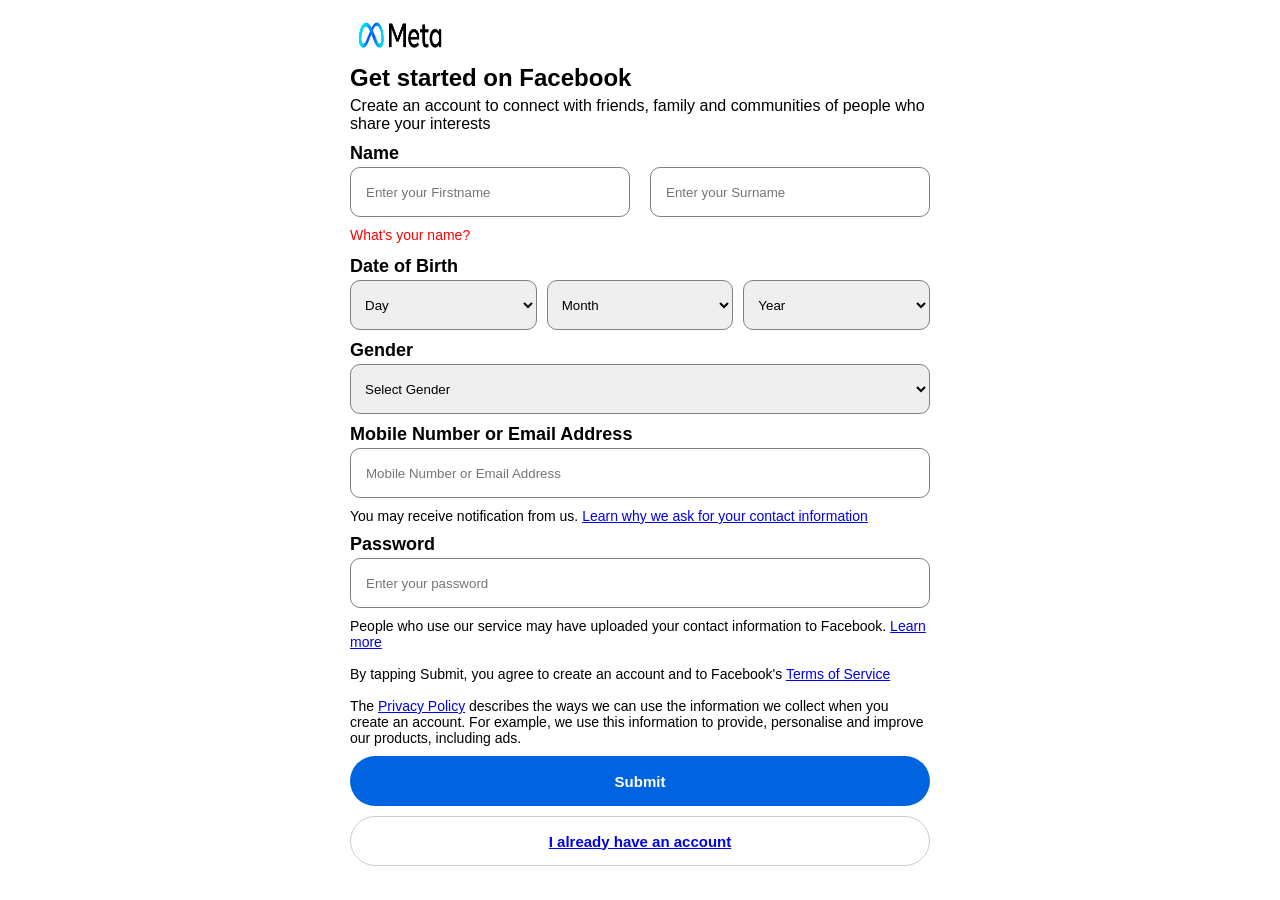
<file: Register.html>
<!DOCTYPE html>
<html lang="en">
<head>
    <meta charset="UTF-8">
    <meta name="viewport" content="width=device-width, initial-scale=1.0">
    <title>Register Page</title>
   <link rel="stylesheet" href="Register.css">
</head>
<body>

    
  <div class="container">

<!-- header section -->

    <div class="header-section">
         <img src="[data-uri]" alt="" height="30px" width="400px">
         <h2>Get started on Facebook</h2>
         <p>Create an account to connect with friends, family and communities of people who share your interests</p>
    </div>

 <!--Information Section  -->

<div class="input-names">
    <p>Name</p>
     <div class="inputbox">
     <div><input type="text" placeholder="Enter your Firstname"></div>
     <div><input type="text" placeholder="Enter your Surname"></div>
</div>
     <p id="name-para">What's your name?</p>
     
</div>

<!-- DOB Section -->
  <div class="dob-section">
     <h2>Date of Birth</h2>
     <div class="dropdown">
          <select name="Day">
              <option value="">Day</option>
              <option value="1">1</option>
              <option value="2">2</option>
              <!-- Add more options for days -->
          </select>
          <select name="Month">
              <option value="">Month</option>
              <option value="1">January</option>
              <option value="2">February</option>
              <!-- Add more options for months -->
          </select>
          <select name="Year">
              <option value="">Year</option>
              <option value="2023">2023</option>
              <option value="2022">2022</option>
              <!-- Add more options for years -->
          </select>
     </div>
      


     
  </div>

<!-- Gender Section -->
  <div class="gender-section">
     <h2>Gender</h2>
     <div class="dropdown">
          <select name="Gender">
              <option value="">Select Gender</option>
              <option value="male">Male</option>
              <option value="female">Female</option>
              <option value="other">Other</option>
          </select>
     </div>
  </div>

  <!-- Mobile Numder and Email Adress Section -->
   <!-- input email -->
    <div class="input-email">
     <h2>Mobile Number or Email Address</h2>
       
     <div class="inputbox">
     <input type="text" placeholder="Mobile Number or Email Address"> 
     </div>
     <p id="name-para2">You may receive notification from us. <a href="https://web.facebook.com/">Learn why we ask for your contact information</a></p>
    
      </div>

      <!-- Password Section -->

      <div class="input-password">
    <h2>Password</h2>
     <div class="inputbox">
     <input type="password" placeholder="Enter your password">
</div>


<div class="password-para">
<p >People who use our service may have uploaded your contact information to Facebook. <a href="https://www.facebook.com/help/cookies">Learn more</a></p>
<br>
<p >By tapping Submit, you agree to create an account and to Facebook's <a href="https://www.facebook.com/legal/terms">Terms of Service</a></p> 
<br>
<p >The <a href="https://www.facebook.com/legal/privacy">Privacy Policy</a> describes the ways we can use the information we collect when you create an account. For example, we use this information to provide, personalise and improve our products, including ads.
</p>    
</div>
</div>


<!-- Button Section -->
<div class="btnbox">
     <button id="submit">Submit</button>
     <button id="already-account"><a href="index.html">I already have an account</a></button>
</div>

  </div>
  
 
  



</body>
</html>
</file>
<file: Register.css>
*{
    margin: 0;
    padding: 0;
    box-sizing: border-box;
    font-family:Helvetica, sans-serif;
}

body{
height: auto;
width: 100%;
background-color: white;
display:flex;
justify-content: center;
}

.container{
/* box-shadow: rgba(0, 0, 0, 0.24) 0px 3px 8px; */
width: 600px;
display: flex;
flex-direction: column;
padding:10px;
}

.header-section > img{

    width:100px;
    height:50px;
}

.header-section > h2 {
    margin-bottom: 5px;
}

.header-section > p{
    font-size: 16px;
}

.input-names{
    /* background-color: aqua; */
    width:100%;
    margin-top: 10px;
}

.input-names > p{
    font-size: 18px;
    font-weight: bold;
    margin-bottom: 3px;
}

.inputbox{
    /* background-color: aqua; */
    display: flex;
    justify-content: space-between;
}

.inputbox > div > input{
    width: 280px;
    height: 50px;
    border-radius: 10px;
    border: 1px solid gray;
    padding-left: 15px;
}

.inputbox > div >input :focus{
    outline:none;
}

#name-para{
    font-size:14px;
    font-weight: normal;
    margin-top: 10px;
    color: red;
}

/* DOB Section */
.dob-section{
    /* background-color: aqua; */
    margin-top: 10px;
}

.dob-section > h2{
    font-size: 18px;
    font-weight: bold;
    margin-bottom: 3px;
}

.dropdown{
    display: flex;
    justify-content: space-between;
    gap: 10px;
}

select{
    width: 170px;
    height: 50px;
    border-radius: 10px;
    border: 1px solid gray;
    padding-left: 10px;

}

.gender-section{
    /* background-color: aqua; */
    margin-top: 10px;
}

.gender-section > h2{
    font-size: 18px;
    font-weight: bold;
    margin-bottom: 3px;
}

.dropdown > select{
    width: 100%;
}

.input-email{
    /* background-color: aqua; */
    width: 100%;
    margin-top: 10px;
}

.input-email > h2{
    font-size: 18px;
    font-weight: bold;
    margin-bottom: 3px;
}   

.inputbox > input{
    width: 100%;
    height: 50px;
    border-radius: 10px;
    border: 1px solid gray;
    padding-left: 15px;
}

#name-para2{
    margin-top: 10px;
    font-size: 14px;
    font-weight: normal  ;
    color: black;

}

.input-password{
    /* background-color: aqua; */
    width: 100%;
    margin-top: 10px;
}

.input-password > h2{
    font-size: 18px;
    font-weight: bold;
    margin-bottom: 3px;
} 

.input-password > input{
    width: 100%;
    height: 50px;
    border-radius: 10px;
    border: 1px solid gray;
    padding-left: 15px;}

    .input-password > .password-para{
        margin-top: 10px;
        font-size: 14px;
        font-weight: normal; 
        font-display: justify;
        color: black;

    }

    .btnbox{
        margin-top: 10PX;
    display: flex;
    flex-direction: column;
    gap: 10px;
  }

  .btnbox > #submit{
    height: 50px;
    border-radius: 300px;
    border: none;
    background-color: #0064E0;
    color: white;
    font-size: 15px;
    font-weight: bold;
    cursor: pointer;
  }

    .btnbox > #already-account{
    height: 50px;
    border-radius: 300px;
    border:1px solid  rgb(204, 204, 204);
    background-color: white;
    color: black;
    font-size: 15px;
    font-weight: bold;
    cursor: pointer;
  }

  .btnbox > #already-account:hover{
    background-color: rgb(216, 214, 214);
    transition: 2s;
    
  }


  /* 0 to 570px */
  @media only screen and (max-width:570px){

    .container{
width: 100%;
height: auto;

}
   
  .header-section > h2 , .header-section > p {
    margin-bottom: 10px;
}

.input-names{
    /* background-color: aqua; */
    width:100%;
    margin-top: 10px;
}

.inputbox{
    /* background-color: aqua; */
    display: flex;
    flex-direction: column;
    gap: 10px;

}

.inputbox > div {
    width: 100%;
    height: 50px;
    border-radius: 10px;
    border: 1px solid gray;
}   

.inputbox > div > input{
    width: 100%;
    height: 100%;
    border-radius: 10px;
    border: 1px solid gray;
    padding-left: 15px;
    border: none;
}


.dob-section{
  width: 100%;
}


.dropdown{
    flex-direction: column;
    width: 100%;
}


select{
    width: 100%;
    height: 50px;
    border-radius: 10px;
    border: 1px solid gray;
    /* padding-left: 10px; */
    outline: none;
    /* margin-bottom: 5px; */

}

.dob-section> h2{
    margin-top: 10px;
}
.gender-section > h2{
    margin-top: 10px; 
}

.input-email > h2{
    margin-top: 10px;
}

.input-password > h2{
    margin-top: 10px;
}

   .input-password > .password-para{
    margin-top: 15px;
   }

  }
</file>
